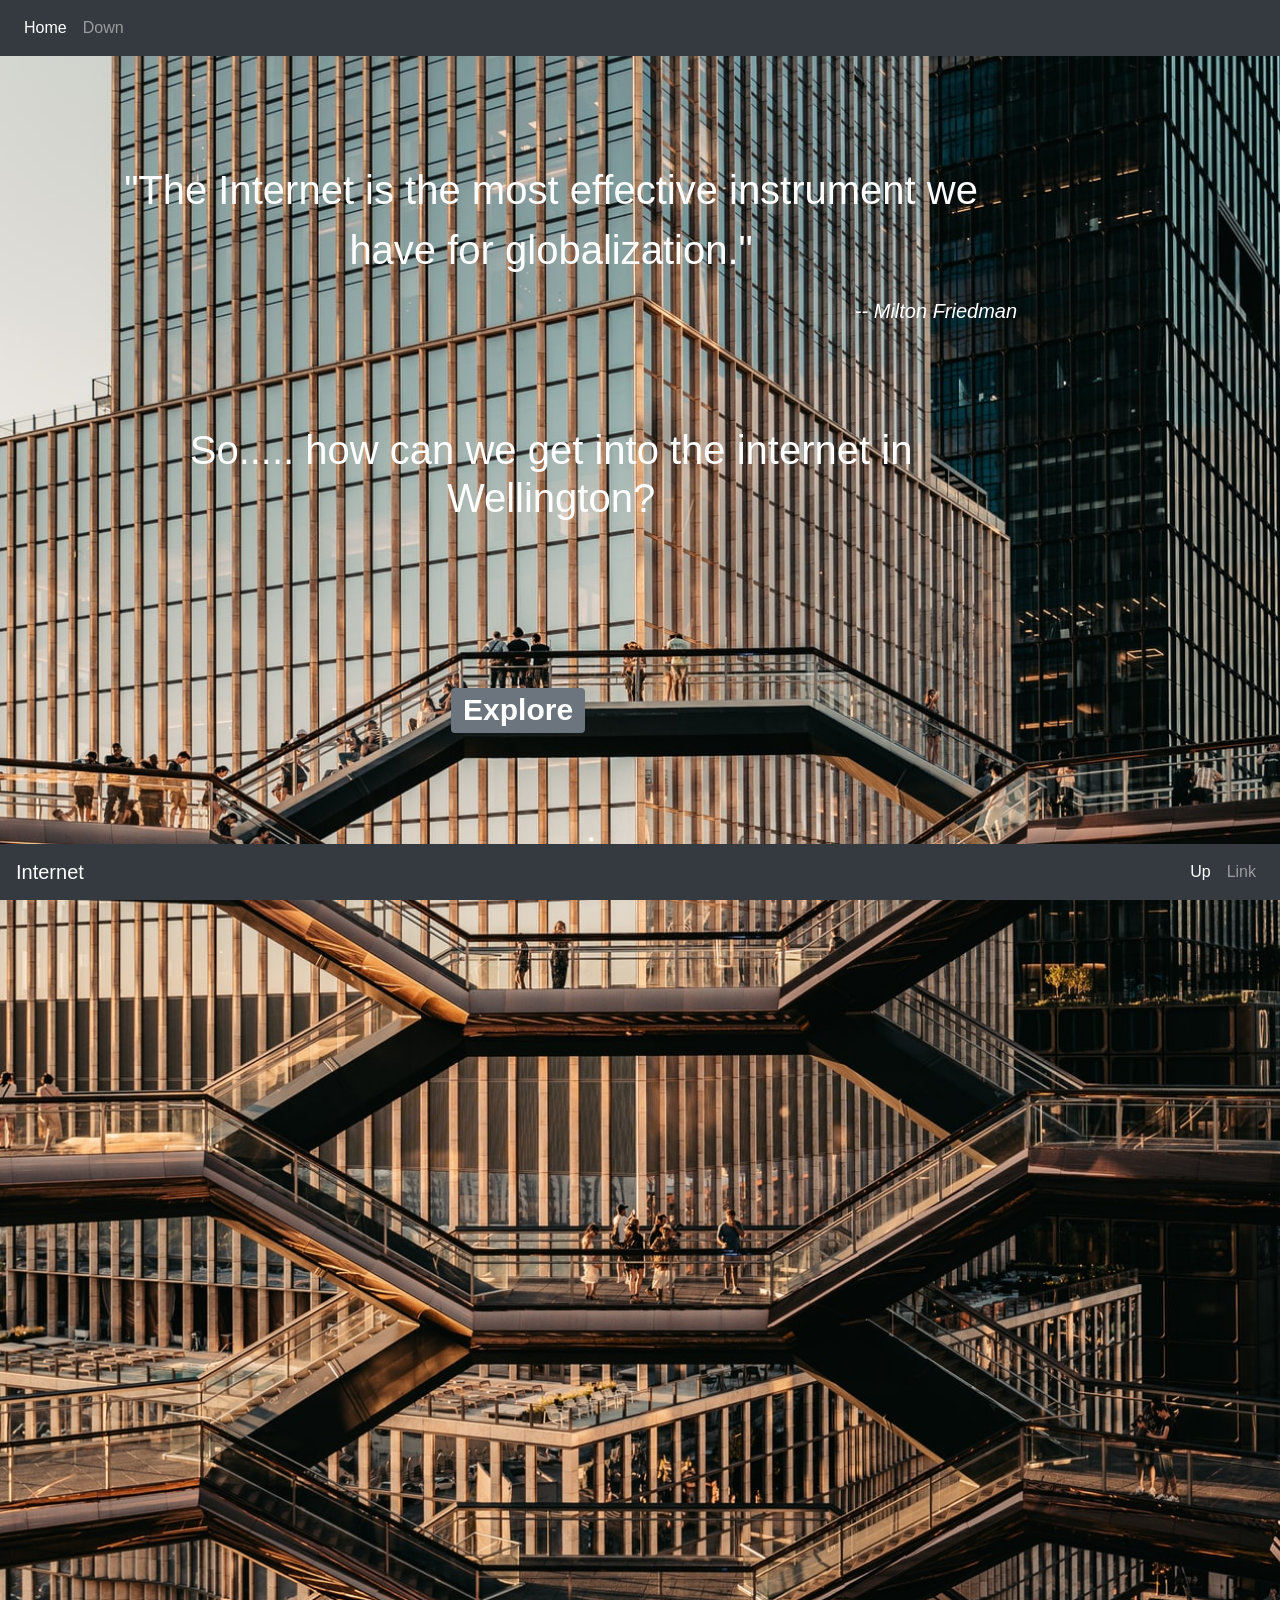
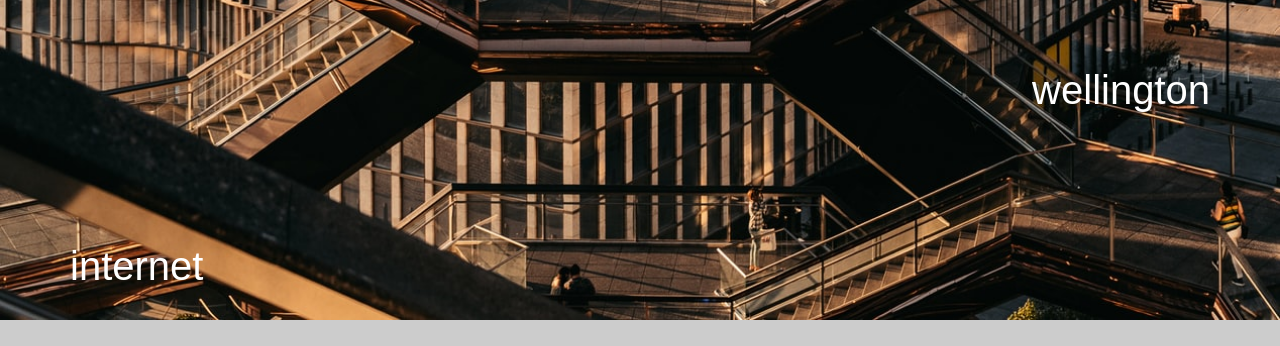
<file: index.html>
<!doctype html>
<html lang="en" class="h-100">
  <head>
    <meta charset="utf-8">
    <meta name="viewport" content="width=device-width, initial-scale=1, shrink-to-fit=no">
    <meta name="description" content="">
    <meta name="author" content="Mark Otto, Jacob Thornton, and Bootstrap contributors">
    <meta name="generator" content="Jekyll v3.8.5">
    <title>Sticky Footer Navbar Template · Bootstrap</title>

    <link rel="canonical" href="https://getbootstrap.com/docs/4.3/examples/sticky-footer-navbar/">

<!-- Bootstrap CSS -->
    <link rel="stylesheet" href="https://stackpath.bootstrapcdn.com/bootstrap/4.3.1/css/bootstrap.min.css" integrity="sha384-ggOyR0iXCbMQv3Xipma34MD+dH/1fQ784/j6cY/iJTQUOhcWr7x9JvoRxT2MZw1T" crossorigin="anonymous">
        <link rel="stylesheet" href="web.css">

  </head>
  <body class="d-flex flex-column h-100 bg">
    <header>
  <!-- Fixed navbar -->
  <nav class="navbar navbar-expand-md navbar-dark fixed-top bg-dark">
   
    <button class="navbar-toggler" type="button" data-toggle="collapse" data-target="#navbarCollapse" aria-controls="navbarCollapse" aria-expanded="false" aria-label="Toggle navigation">
      <span class="navbar-toggler-icon"></span>
    </button>

    <div class="collapse navbar-collapse" id="navbarCollapse">
      <ul class="navbar-nav mr-auto ">
        <li class="nav-item active">
          <a class="nav-link" href="#">Home <span class="sr-only">(current)</span></a>
        </li>
        <li class="nav-item">
          <a class="nav-link" href="#bottom"> Down </a>
        </li>
        
      </ul>
    
    </div>
  </nav>
</header>

<!-- Begin page content -->
<main role="main" class="flex-shrink-0" style="margin-top: 160px">

  <div id="Up" class="container">
  
      <div class="row" >
        <div class="col">
      <p class="text text-center">"The Internet is the most effective instrument we have for globalization."</p>   
      <p class="text3 text-right font-italic"> -- Milton Friedman
      </p>
      <h3>
      <p class="text text-center" style="margin-top: 100px">So..... how can we get into the internet in Wellington?</p> 
      </h3>  
      <h1>
        <div class="mx-auto" style="width: 200px;margin-top: 160px"">
     <a href="page2.html" class="badge badge-secondary text-center">Explore</a>
      </h1>
         </div> 
<p class="text mx-auto"  style="margin-top: 1500px">wellington</p> 
<p class="text" id="bottom" style="margin-top: 100px; margin-right: 1000px; margin-bottom: 50px ">internet</p> 
  </div> 
  </div>
 
</div>
</main>



<footer>
   <!-- Fixed navbar -->
<nav class="navbar fixed-bottom navbar-expand-md navbar-dark bg-dark">
    <a class="navbar-brand" href="page2.html">Internet</a>
    <button class="navbar-toggler" type="button" data-toggle="collapse" data-target="#navbarCollapse" aria-controls="navbarCollapse" aria-expanded="false" aria-label="Toggle navigation">
      <span class="navbar-toggler-icon"></span>
    </button>
    <div class="collapse navbar-collapse" id="navbarCollapse">
      <ul class="navbar-nav ml-auto">
        <li class="nav-item active">
          <a class="nav-link" href="#">Up<span class="sr-only">(current)</span></a>
        </li>
        <li class="nav-item">
          <a class="nav-link" href="https://web.stanford.edu/class/msande91si/www-spr04/readings/week1/InternetWhitepaper.htm">Link</a>
        </li>
       
      </ul>
    
    </div>
  </nav>
</footer>

<script src="https://code.jquery.com/jquery-3.3.1.slim.min.js" integrity="sha384-q8i/X+965DzO0rT7abK41JStQIAqVgRVzpbzo5smXKp4YfRvH+8abtTE1Pi6jizo" crossorigin="anonymous"></script>
<script src="https://cdnjs.cloudflare.com/ajax/libs/popper.js/1.14.7/umd/popper.min.js" integrity="sha384-UO2eT0CpHqdSJQ6hJty5KVphtPhzWj9WO1clHTMGa3JDZwrnQq4sF86dIHNDz0W1" crossorigin="anonymous"></script>
<script src="https://stackpath.bootstrapcdn.com/bootstrap/4.3.1/js/bootstrap.min.js" integrity="sha384-JjSmVgyd0p3pXB1rRibZUAYoIIy6OrQ6VrjIEaFf/nJGzIxFDsf4x0xIM+B07jRM" crossorigin="anonymous"></script>

</html>
</file>
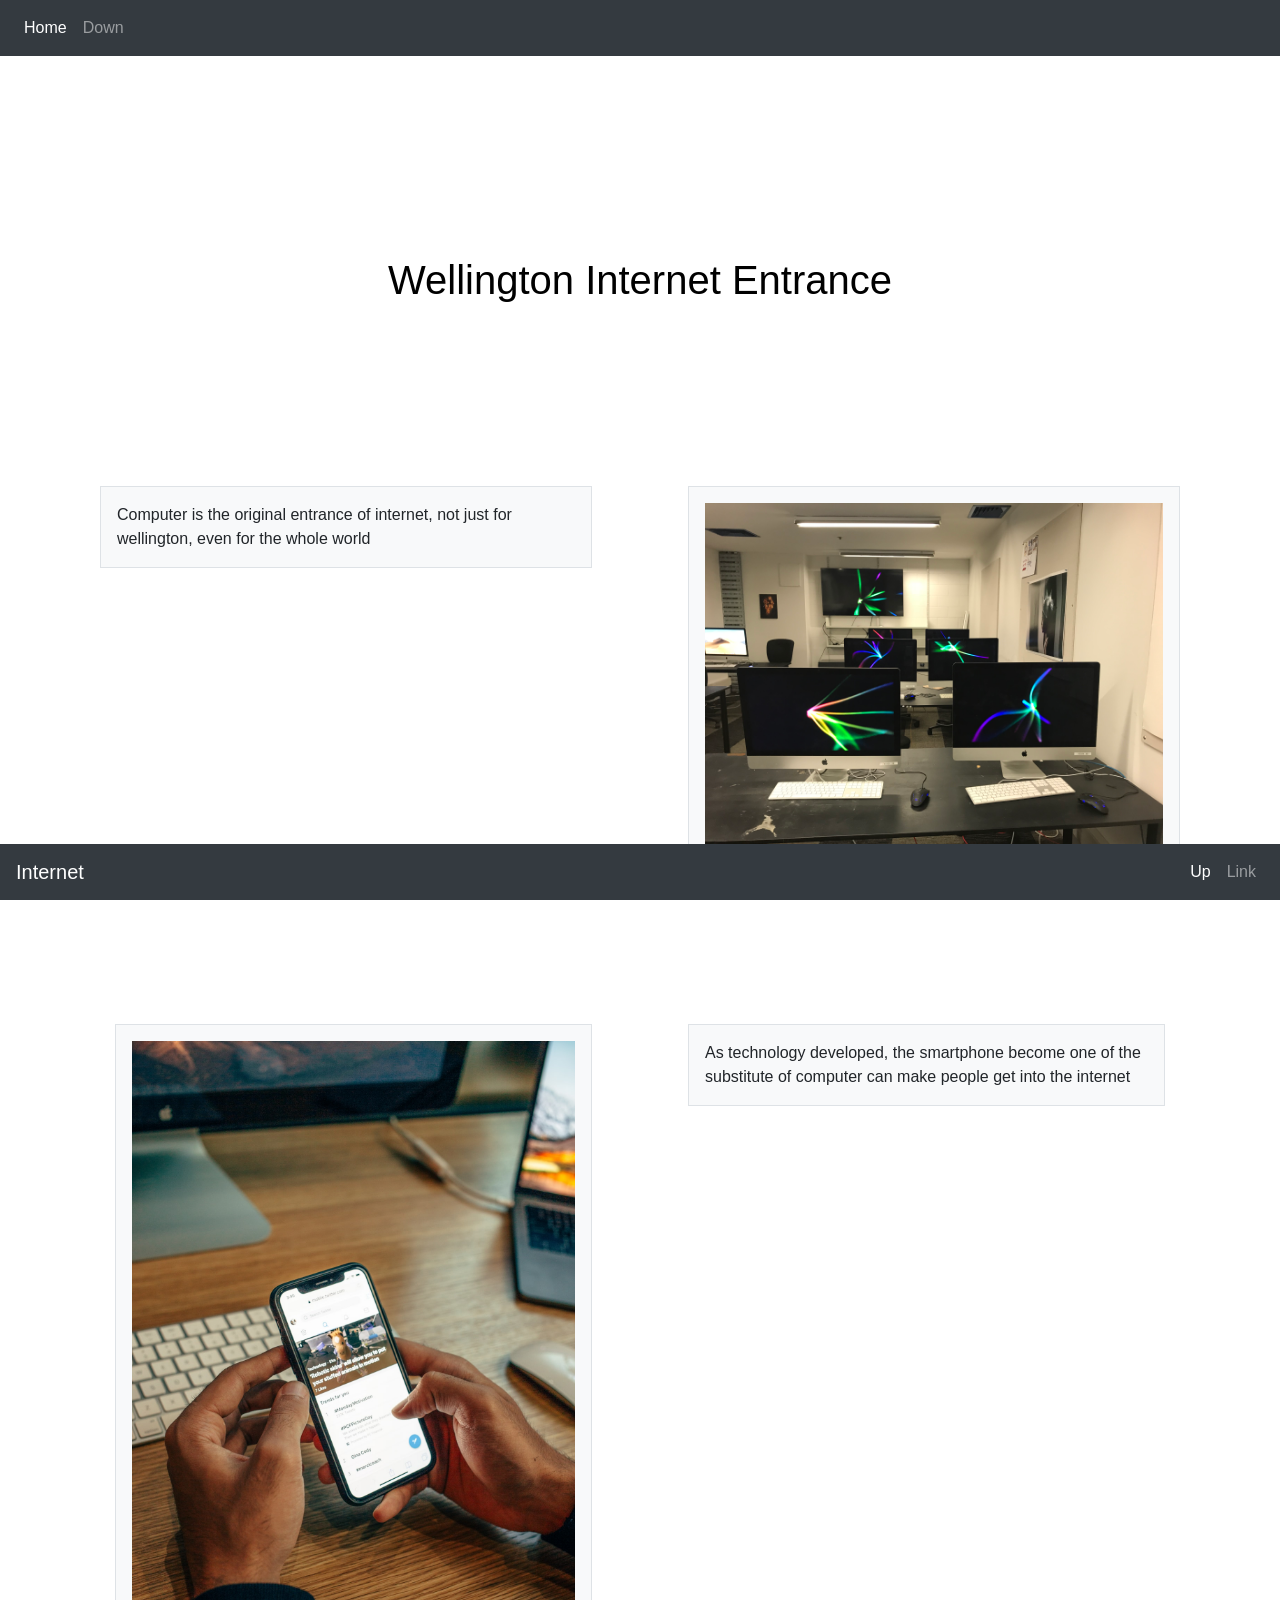
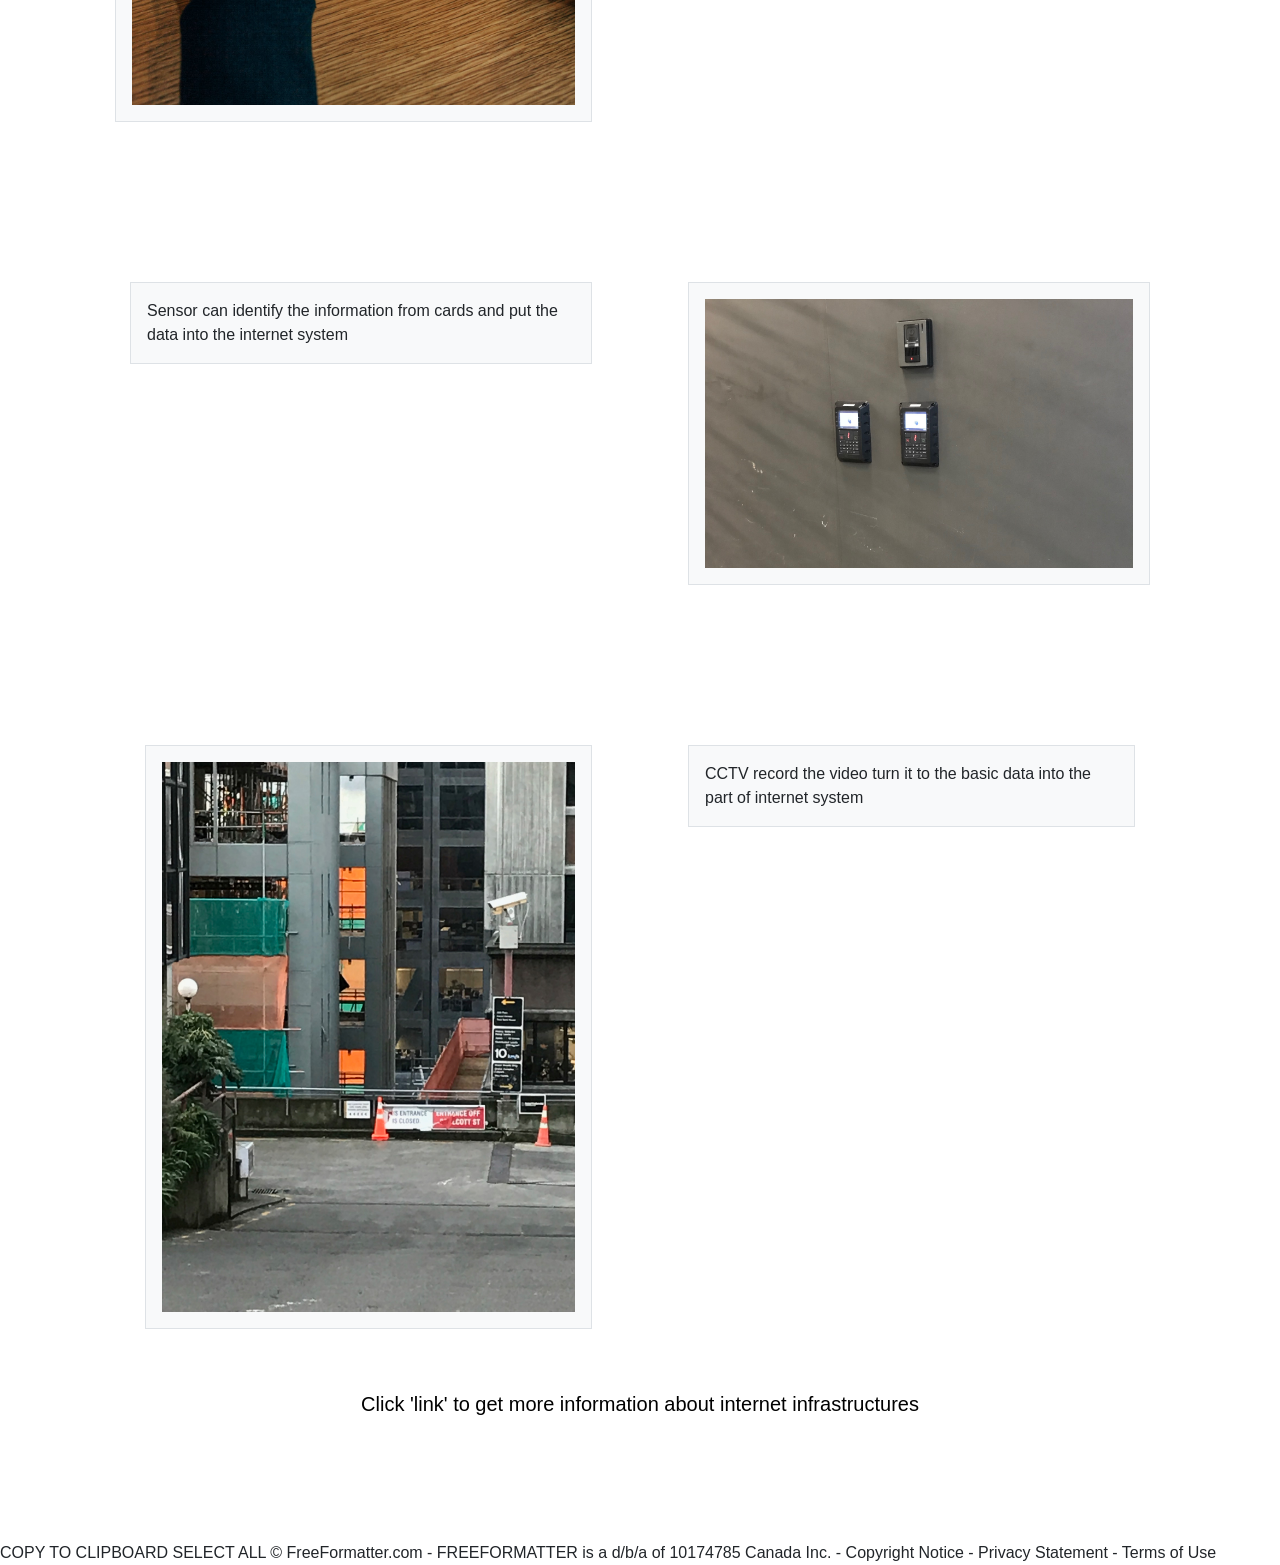
<file: page2.html>
<!doctype html>
<html lang="en" class="h-100">
   <head>
      <meta charset="utf-8">
      <meta name="viewport" content="width=device-width, initial-scale=1, shrink-to-fit=no">
      <meta name="description" content="">
      <meta name="author" content="Mark Otto, Jacob Thornton, and Bootstrap contributors">
      <meta name="generator" content="Jekyll v3.8.5">
      <title>Sticky Footer Navbar Template · Bootstrap</title>
      <link rel="canonical" href="https://getbootstrap.com/docs/4.3/examples/sticky-footer-navbar/">
      <!-- Bootstrap CSS -->
      <link rel="stylesheet" href="https://stackpath.bootstrapcdn.com/bootstrap/4.3.1/css/bootstrap.min.css" integrity="sha384-ggOyR0iXCbMQv3Xipma34MD+dH/1fQ784/j6cY/iJTQUOhcWr7x9JvoRxT2MZw1T" crossorigin="anonymous">
      <link rel="stylesheet" href="web.css">
   </head>
   <body class="d-flex flex-column h-100">
      <header>
         <!-- Fixed navbar -->
         <nav class="navbar navbar-expand-md navbar-dark fixed-top bg-dark">
            <button class="navbar-toggler" type="button" data-toggle="collapse" data-target="#navbarCollapse" aria-controls="navbarCollapse" aria-expanded="false" aria-label="Toggle navigation">
            <span class="navbar-toggler-icon"></span>
            </button>
            <div class="collapse navbar-collapse" id="navbarCollapse">
               <ul class="navbar-nav mr-auto ">
                  <li class="nav-item active">
                     <a class="nav-link" href="internet.html">Home <span class="sr-only">(current)</span></a>
                  </li>
                  <li class="nav-item">
                     <a class="nav-link" href="#bottom">Down</a>
                  </li>
               </ul>
            </div>
         </nav>
      </header>
      <!-- Begin page content -->
      <main role="main" class="flex-shrink-0" style="margin-top: 60px">
 <div  class="container" style="margin-top: 30px">
            <div class="row" >
               <div class="col">
                 <p class="text2 text-center" style="margin-top: 160px"> Wellington Internet Entrance</p>
               </div>
               
               </div>        
 
 <div  class="container" style="margin-top: 160px">
            <div class="row mx-md-n5" >

                <div class="col px-md-5"><div class="p-3 border bg-light">Computer is the original entrance of internet, not just for wellington, even for the whole world </div></div>
  <div class="col px-md-5"><div class="p-3 border bg-light"><img class="img-fluid" src="img/computer.jpeg" alt="">
</div></div>
              



               
               </div>


 <div  class="container" style="margin-top: 160px">
            <div class="row mx-md-n5" >

                <div class="col px-md-5"><div class="p-3 border bg-light"><img class="img-fluid" src="img/phone.jpeg" alt=""> </div></div>
  <div class="col px-md-5"><div class="p-3 border bg-light">As technology developed, the smartphone become one of the substitute of computer can make people get into the internet</div></div>
              



               
               </div>
<div  class="container" style="margin-top: 160px">
            <div class="row mx-md-n5" >

                <div class="col px-md-5"><div class="p-3 border bg-light">Sensor can identify the information from cards and put the data into the internet system
 </div></div>
  <div class="col px-md-5"><div class="p-3 border bg-light"><img class="img-fluid" src="img/mintor.png" alt="">
</div></div>
              



               
               </div>

<div  class="container" style="margin-top: 160px">
            <div class="row mx-md-n5" >

                <div class="col px-md-5"><div class="p-3 border bg-light"><img class="img-fluid" src="img/mintor.jpeg" alt=""> </div></div>
  <div class="col px-md-5"><div class="p-3 border bg-light">CCTV record the video turn it to the basic data into the part of internet system</div></div>
              
 </div>

<div  class="container" >
<div class="row" >
               <div class="col">
                 <p class="text4 text-center" style="margin-top: 60px"> Click 'link' to get more information about internet  infrastructures </p>
               </div>
               
               </div>    

            <div  class="container" >
<div class="row" >
               <div class="col">
                 <p class="text3 text-center" style="margin-top: 60px"> Click 'link' to get more information about internet  infrastructures </p>
               </div>
               
               </div>    

            
           
         </div>
           
         </div>
      </main>
      <footer>
         <!-- Fixed navbar -->
         <nav class="navbar fixed-bottom navbar-expand-md navbar-dark bg-dark">
            <a class="navbar-brand" href="page2.html">Internet</a>
            <button class="navbar-toggler" type="button" data-toggle="collapse" data-target="#navbarCollapse" aria-controls="navbarCollapse" aria-expanded="false" aria-label="Toggle navigation">
            <span class="navbar-toggler-icon"></span>
            </button>
            <div class="collapse navbar-collapse" id="navbarCollapse">
               <ul class="navbar-nav ml-auto">
                  <li class="nav-item active">
                     <a class="nav-link" href="#">Up<span class="sr-only">(current)</span></a>
                  </li>
                  <li class="nav-item">
                     <a class="nav-link" href="https://web.stanford.edu/class/msande91si/www-spr04/readings/week1/InternetWhitepaper.htm">Link</a>
                  </li>
                  
               </ul>
            </div>
         </nav>
      </footer>
      <script src="https://code.jquery.com/jquery-3.3.1.slim.min.js" integrity="sha384-q8i/X+965DzO0rT7abK41JStQIAqVgRVzpbzo5smXKp4YfRvH+8abtTE1Pi6jizo" crossorigin="anonymous"></script>
      <script src="https://cdnjs.cloudflare.com/ajax/libs/popper.js/1.14.7/umd/popper.min.js" integrity="sha384-UO2eT0CpHqdSJQ6hJty5KVphtPhzWj9WO1clHTMGa3JDZwrnQq4sF86dIHNDz0W1" crossorigin="anonymous"></script>
      <script src="https://stackpath.bootstrapcdn.com/bootstrap/4.3.1/js/bootstrap.min.js" integrity="sha384-JjSmVgyd0p3pXB1rRibZUAYoIIy6OrQ6VrjIEaFf/nJGzIxFDsf4x0xIM+B07jRM" crossorigin="anonymous"></script>
</html>
COPY TO CLIPBOARD  SELECT ALL
© FreeFormatter.com - FREEFORMATTER is a d/b/a of 10174785 Canada Inc. - Copyright Notice - Privacy Statement - Terms of Use
</file>
<file: web.css>
.bg {
 background-image: url("img/internet.jpeg");
 background-color: #cccccc;
 background-repeat: no-repeat;
 background-size: 100%;

}

.text{
	color: white;
 font-size: 40px;
}

.anyClass {
  height:150px;
  overflow-y: scroll;
}

.text2 {
	color: black;
 font-size: 40px;
}
.text3{
	color: white;
 font-size: 20px;
}
.text4{
	color: black;
 font-size: 20px;
}
</file>
